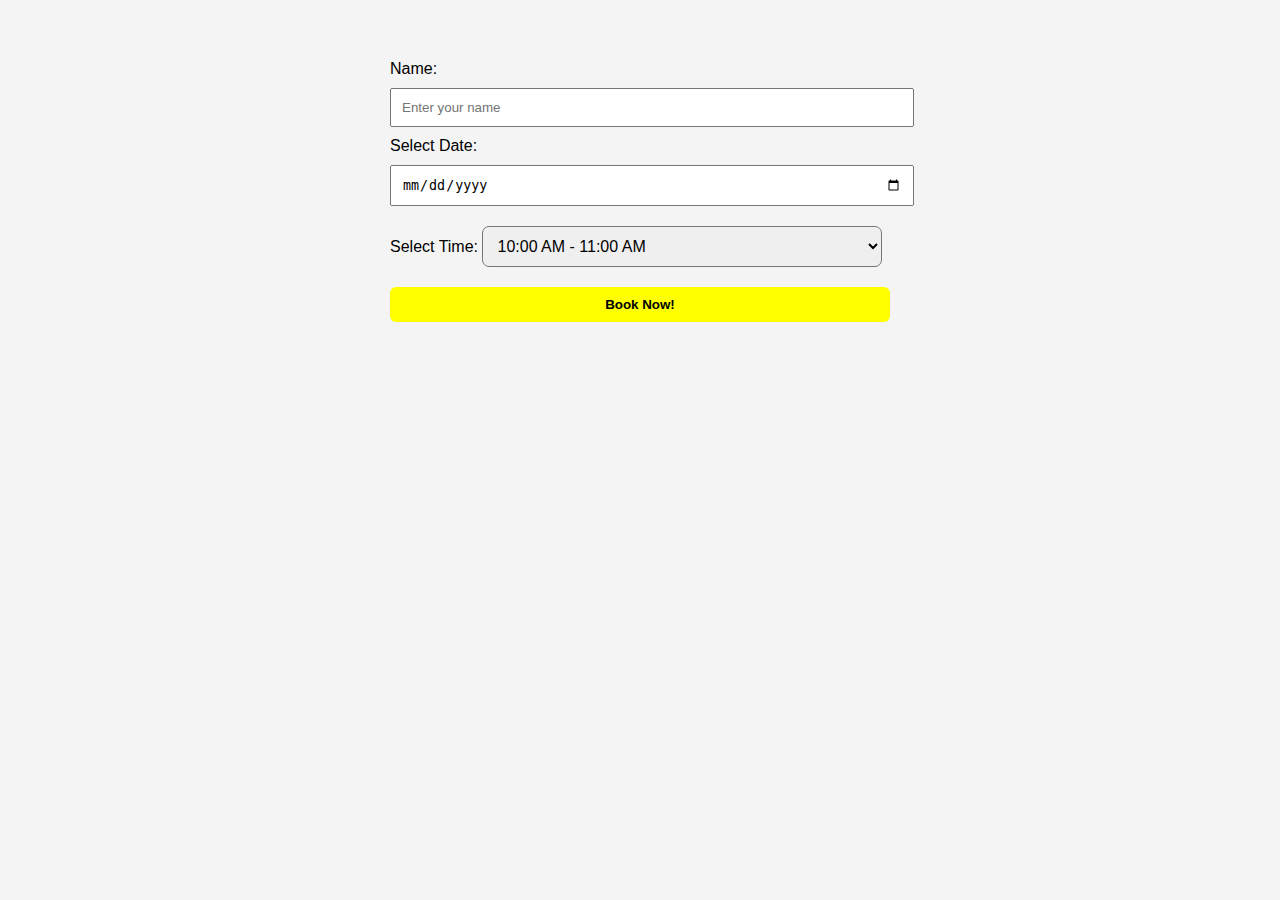
<file: index.html>
<!DOCTYPE html>
<html lang="en">
<head>
  <meta charset="UTF-8" />
  <meta name="viewport" content="width=device-width, initial-scale=1.0"/>
  <title>Simple Booking System</title>
  <link rel="stylesheet" href="book.css" />
  <link rel="stylesheet" href="payment.css" />
</head>
<body>

  <div id="booking-section">
    <label for="name">Name:</label>
    <input type="text" id="name" placeholder="Enter your name" />

    <label for="date">Select Date:</label>
    <input type="date" id="date" />

    <label for="time">Select Time:</label>
    <select id="time">
      <option value="10:00 - 11:00"> 10:00 AM - 11:00 AM</option>
      <option value="11:00 - 12:00"> 11:00 AM - 12:00 PM</option>
      <option value="14:00 - 15:00"> 2:00 PM - 3:00 PM</option>
      <option value="15:00 - 16:00"> 3:00 PM - 4:00 PM</option>
      <option value="16:00 - 17:00"> 4:00 PM - 5:00 PM</option>
      <option value="17:00 - 18:00"> 5:00 PM - 6:00 PM</option>
      <option value="18:00 - 19:00"> 6:00 PM - 7:00 PM</option>  
    </select>

    <button class="book-now-btn" onclick="togglePayment()">Book Now!</button>
  </div>

  <div id="payment-section" class="hidden">
    <div class="payment-container">
      <div class="payment-header">
        <div>Theatre</div>
        <div>Order №0000001</div>
      </div>

      <div class="amount">9.00 $</div>

      <div class="card-section">
        <label for="card-number">Pay by bank card</label>
        <input class="card-input" type="text" id="card-number" placeholder="Card number" />
        <button id="submit-payment" onclick="submitPayment()">Enter</button>
      </div>

      <div class="divider"></div>

      <div class="other-methods-label">Other payment methods</div>

      <div class="payment-options">
        <div class="payment-button apple"> Pay</div>
        <div class="payment-button stripe">Stripe</div>
        <div class="payment-button paypal">PayPal</div>
        <div class="payment-button bitcoin">₿</div>
      </div>
    </div>
  </div>

  <script src="script.js"></script>
</body>
</html>
</file>
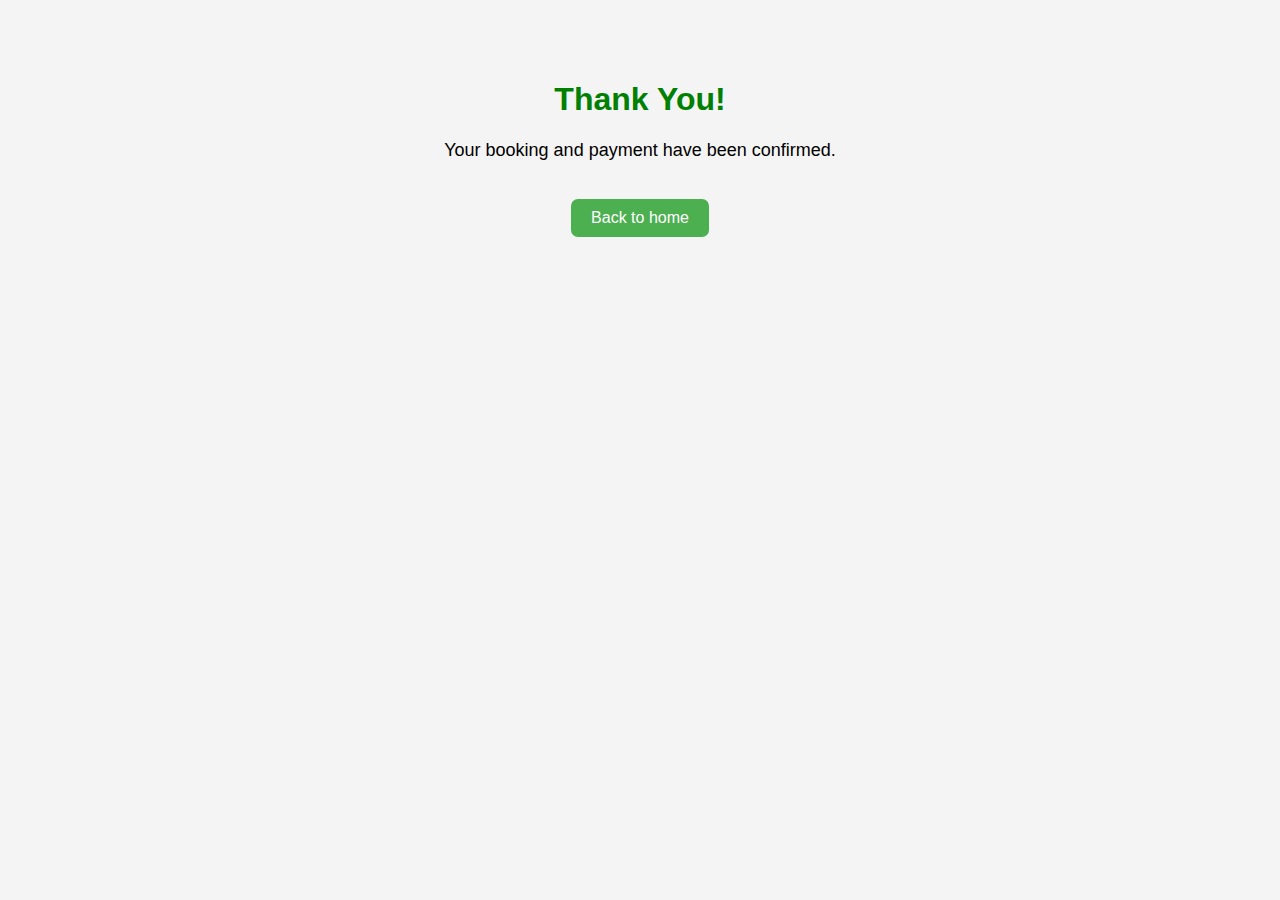
<file: confirmation.html>
<!DOCTYPE html>
<html lang="en">
<head>
  <meta charset="UTF-8" />
  <meta name="viewport" content="width=device-width, initial-scale=1" />
  <title>Booking Confirmation</title>
  <link rel="stylesheet" href="confirmation.css" />
</head>

<body>
  <h1>Thank You!</h1>
  <p>Your booking and payment have been confirmed.</p>
  <a href="home.html">Back to home</a>
</body>
</html>
</file>
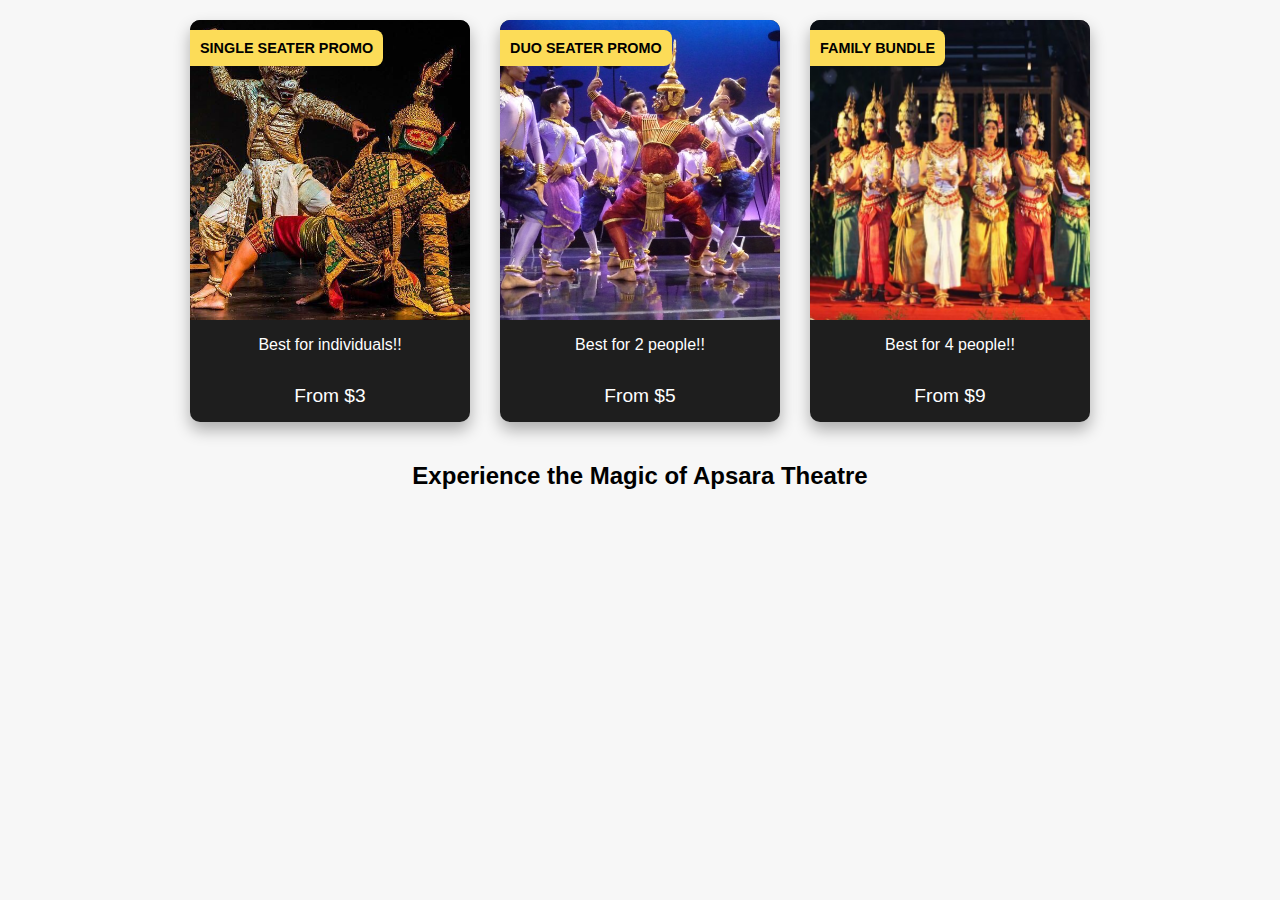
<file: home.html>
<!DOCTYPE html>
<html lang="en">
<head>
  <meta charset="UTF-8" />
  <meta name="viewport" content="width=device-width, initial-scale=1.0"/>
  <title>Ticket Promos</title>
  <link rel="stylesheet" href="styles.css" />
</head>
<body>
  <div class="promo-container">

    <div class="promo-card" onclick="goToBookingPage('single')">
      <div class="label">SINGLE SEATER PROMO</div>
      <a href="index.html"><img src="solo.jpg" alt="Single Seater" /></a>
      <p>Best for individuals!!</p>
      <div class="price">From $3</div>
    </div>
    
    <div class="promo-card" onclick="goToBookingPage('duo')">
      <div class="label">DUO SEATER PROMO</div>
      <a href="index.html"><img src="duo.jpg" alt="Duo Seater" /></a>
      <p>Best for 2 people!!</p>
      <div class="price">From $5</div>
    </div>
    
    <div class="promo-card" onclick="goToBookingPage('family')">
      <div class="label">FAMILY BUNDLE</div>
      <a href="index.html"><img src="family_bundle.jpeg" alt="Family Bundle" /></a>
      <p>Best for 4 people!!</p>
      <div class="price">From $9</div>
    </div>
  </div>
  <!-- Text Section -->
<div class="video-heading">
  <h2>Experience the Magic of Apsara Theatre</h2>
</div>

<!-- YouTube Video Embed -->
<div class="video-wrapper">
  <iframe 
    src="https://www.youtube.com/embed/qS_TzE8A4VA?autoplay=1&mute=1&loop=1&playlist=qS_TzE8A4VA"
    frameborder="0"
    allow="autoplay; encrypted-media"
    allowfullscreen>
  </iframe>
</div>

  </div>
</div>

</div>


  <script src="script.js"></script>
</body>
</html>
</file>
<file: book.css>
body {
  font-family: Arial, sans-serif;
  max-width: 500px;
  margin: 40px auto;
  padding: 20px;
  background: #f4f4f4;
  border-radius: 10px;
}

input, select, button {
  width: 100%;
  padding: 10px;
  margin: 10px 0;
}

#time {
  font-size: 16px;
  padding: 10px;
  width: 80%; 
  border-radius: 7px;
}

.hidden {
  display: none;
}

.book-now-btn {
  background-color: yellow;
  color: black;
  font-weight: bold;
  border: none;
  border-radius: 6px;
  cursor: pointer;
}

.book-now-btn:hover {
  background-color: #ffd700; /* gold */
}
</file>
<file: payment.css>
.payment-container {
    background: #fff;
    padding: 15px;
    border-radius: 8px;
  }
  
  .payment-header {
    display: flex;
    justify-content: space-between;
    font-weight: bold;
    margin-bottom: 10px;
  }
  
  .amount {
    font-size: 24px;
    font-weight: bold;
    margin-bottom: 15px;
  }
  
  .card-section label {
    display: block;
    margin-bottom: 5px;
  }
  
  .card-input {
    width: 100%;
    padding: 10px;
    border-radius: 7px;
    margin-bottom: 10px;
    font-size: 16px;
  }
  
  #submit-payment {
    width: 100%;
    padding: 10px;
    background-color: #4CAF50; 
    color: white;
    border: none;
    border-radius: 7px;
    font-size: 16px;
    cursor: pointer;
  }
  
  #submit-payment:hover {
    background-color: #45a049;
  }
  
  .divider {
    height: 1px;
    background: #ccc;
    margin: 15px 0;
  }
  
  .other-methods-label {
    font-weight: bold;
    margin-bottom: 10px;
  }
  
  .payment-options {
    display: flex;
    justify-content: space-between;
  }
  
  .payment-button {
    flex: 1;
    text-align: center;
    padding: 10px;
    margin: 0 5px;
    border-radius: 7px;
    cursor: pointer;
    user-select: none;
  }
  
  .payment-button.apple {
    background: #000;
    color: white;
  }
  
  .payment-button.stripe {
    background: #6772e5;
    color: white;
  }
  
  .payment-button.paypal {
    background: #003087;
    color: white;
  }
  
  .payment-button.bitcoin {
    background: #f7931a;
    color: white;
  }
</file>
<file: confirmation.css>
body {
    font-family: Arial, sans-serif;
    max-width: 500px;
    margin: 40px auto;
    padding: 20px;
    background: #f4f4f4;
    border-radius: 10px;
    text-align: center;
  }
  
  h1 {
    color: green;
  }
  
  p {
    font-size: 18px;
  }
  
  a {
    display: inline-block;
    margin-top: 20px;
    text-decoration: none;
    background: #4CAF50;
    color: white;
    padding: 10px 20px;
    border-radius: 7px;
  }
  
  a:hover {
    background: #45a049;
  }
</file>
<file: styles.css>
body {
    font-family: Arial, sans-serif;
    margin: 0;
    padding: 0;
    text-align: center;
    background-color: #f7f7f7;
  }
  
  .title {
    margin: 20px 0;
    font-size: 2em;
  }
  
  .promo-container {
    display: flex;
    justify-content: center;
    gap: 30px;
    padding: 20px;
    flex-wrap: wrap;
  }
  
  .promo-card {
    background-color: #1e1e1e;
    color: white;
    width: 280px;
    cursor: pointer;
    border-radius: 10px;
    overflow: hidden;
    position: relative;
    box-shadow: 0 8px 16px rgba(0,0,0,0.3);
    transition: transform 0.2s ease;
  }
  
  .promo-card:hover {
    transform: scale(1.05);
  }
  
  .promo-card .label {
    position: absolute;
    top: 10px;
    left: 0;
    background-color: #fcdc58;
    color: black;
    font-weight: bold;
    padding: 10px;
    font-size: 0.9em;
    border-top-right-radius: 8px;
    border-bottom-right-radius: 8px;
    z-index: 1;
  }
  
  .promo-card img {
    width: 100%;
    height: 300px;
    object-fit: cover;
    display: block;
  }
  
  .promo-card .price {
    padding: 15px;
    font-size: 1.2em;
  }
  
  .booking-section {
    margin-top: 50px;
    padding: 30px;
    background-color: #fff;
    border-top: 3px solid #ccc;
  }
</file>
